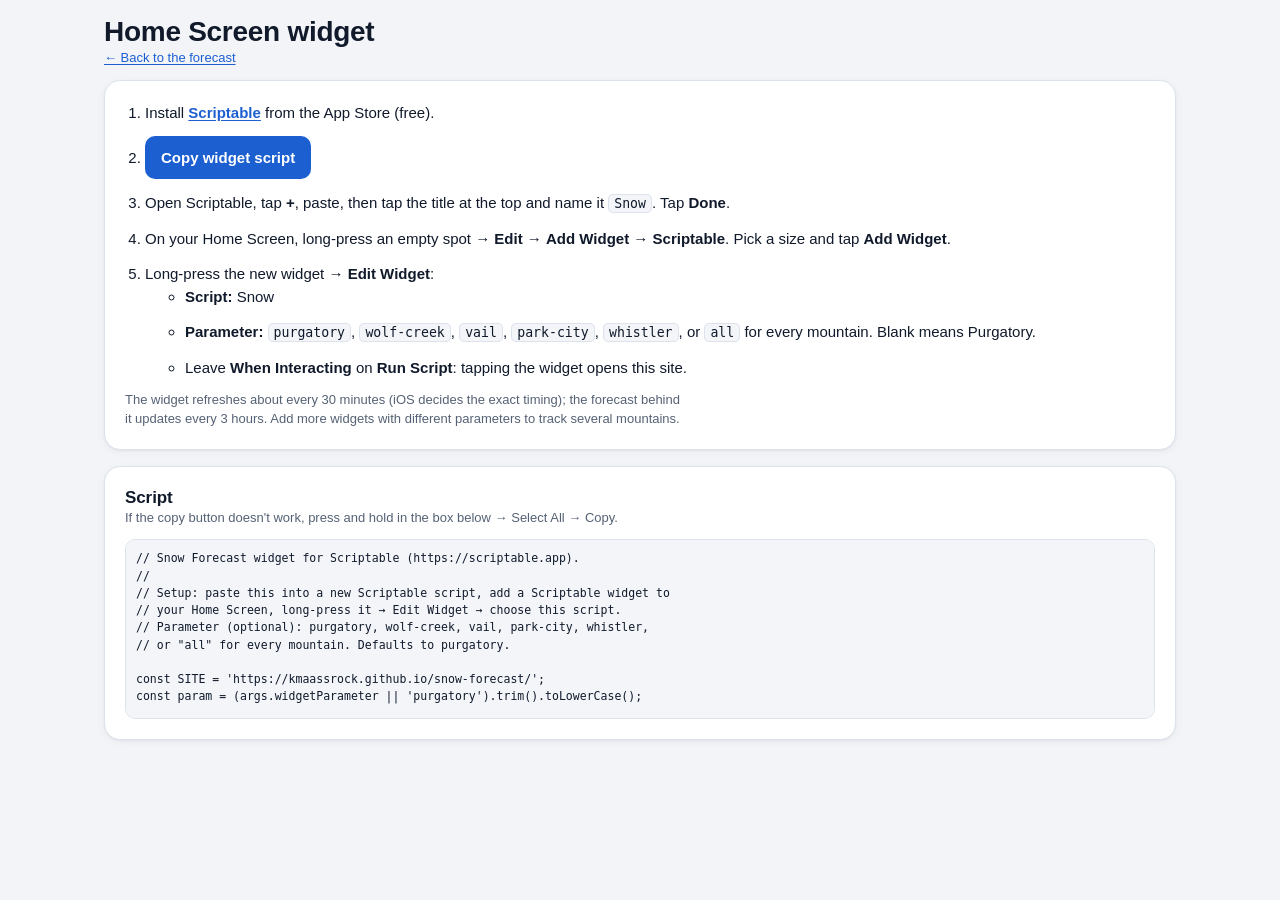
<file: widget.html>
<!doctype html>
<html lang="en">
<head>
  <meta charset="utf-8">
  <meta name="viewport" content="width=device-width, initial-scale=1, viewport-fit=cover">
  <title>Snow Widget Setup</title>
  <meta name="theme-color" content="#0e1726">
  <link rel="icon" href="icons/icon.svg" type="image/svg+xml">
  <link rel="apple-touch-icon" href="icons/apple-touch-icon.png">
  <link rel="stylesheet" href="styles.css?v=__V__">
  <style>
    .steps { padding-left: 20px; margin: 0; }
    .steps li { margin-bottom: 12px; }
    .copy { background: var(--accent); color: #fff; border: 0; border-radius: 10px; padding: 10px 16px; font: inherit; font-weight: 600; cursor: pointer; }
    code { background: var(--panel-2); border: 1px solid var(--line); border-radius: 5px; padding: 1px 5px; font-size: 0.88em; }
    pre { background: var(--panel-2); border: 1px solid var(--line); border-radius: 10px; padding: 10px; max-height: 180px; overflow: auto; font-size: 0.72rem; white-space: pre-wrap; }
    #copied { color: var(--good); margin-left: 10px; font-size: 0.9rem; }
  </style>
</head>
<body>
  <header class="top">
    <div class="title-row">
      <div>
        <h1>Home Screen widget</h1>
        <p class="sub"><a href="./">← Back to the forecast</a></p>
      </div>
    </div>
  </header>
  <main>
    <section class="card">
      <ol class="steps">
        <li>Install <a href="https://apps.apple.com/app/scriptable/id1405459188" target="_blank" rel="noopener"><b>Scriptable</b></a> from the App Store (free).</li>
        <li><button class="copy" id="copy">Copy widget script</button><span id="copied"></span></li>
        <li>Open Scriptable, tap <b>+</b>, paste, then tap the title at the top and name it <code>Snow</code>. Tap <b>Done</b>.</li>
        <li>On your Home Screen, long-press an empty spot → <b>Edit</b> → <b>Add Widget</b> → <b>Scriptable</b>. Pick a size and tap <b>Add Widget</b>.</li>
        <li>Long-press the new widget → <b>Edit Widget</b>:
          <ul>
            <li><b>Script:</b> Snow</li>
            <li><b>Parameter:</b> <code>purgatory</code>, <code>wolf-creek</code>, <code>vail</code>, <code>park-city</code>, <code>whistler</code>, or <code>all</code> for every mountain. Blank means Purgatory.</li>
            <li>Leave <b>When Interacting</b> on <b>Run Script</b>: tapping the widget opens this site.</li>
          </ul>
        </li>
      </ol>
      <p class="hint">The widget refreshes about every 30 minutes (iOS decides the exact timing); the forecast behind it updates every 3 hours. Add more widgets with different parameters to track several mountains.</p>
    </section>
    <section class="card">
      <h2>Script</h2>
      <p class="hint">If the copy button doesn't work, press and hold in the box below → Select All → Copy.</p>
      <pre id="code">Loading…</pre>
    </section>
  </main>
  <script>
    // Fetch up front: Safari only allows clipboard writes directly inside the tap.
    let code = '';
    fetch('widget/snow-widget.js').then((r) => r.text()).then((t) => { code = t; document.getElementById('code').textContent = t; });
    document.getElementById('copy').addEventListener('click', () => {
      const msg = document.getElementById('copied');
      navigator.clipboard.writeText(code).then(() => { msg.textContent = 'Copied ✓'; }, () => { msg.textContent = 'Copy failed: use the box below'; });
    });
  </script>
</body>
</html>
</file>
<file: styles.css>
/* Snow Forecast styles.
   Order: 1 tokens · 2 base · 3 components (reused everywhere) · 4 header, nav, tabs ·
   5 views (summary, daily, hourly, models, history, mountain, favorites, upcoming,
   compare, alerts) · 6 charts · 7 small screens.
   New features: reuse the components in section 3 before adding new ones. */

/* ============================================================
   1. TOKENS
   Light is the default; dark follows the phone's setting unless the viewer
   picks one with the theme button (html[data-theme]). Every color is a variable
   here and is redefined in both dark blocks below.

   Color meanings (each color has one meaning only):
     --big / --big-text  a 6"+ powder day (bar tops, that day's total, powder alert)
     --q-wet/med/light/dry  snow type: slate heavy/wet, blue medium, sky light, purple dry powder
     --good              good / best day, a change for the better
     --warm              warmer, less snow than before, warnings and errors
     --cold              freezing line
     --measured          snow that was measured (past days), drawn hatched
     --accent            controls and links only
   Powder quality is 1–3 snowflakes in the text color, never a color.
   ============================================================ */
:root {
  color-scheme: light;
  /* surfaces and text */
  --bg: #f2f4f7;
  --panel: #ffffff;
  --panel-2: #f3f5f9;
  --line: #dde3eb;
  --text: #101a2b;
  --muted: #556275;
  --accent: #1c5fd1;
  --on-accent: #ffffff;
  --focus: #1c5fd1;
  --shadow: 0 1px 2px rgba(16, 24, 40, 0.05), 0 2px 10px rgba(16, 24, 40, 0.04);
  --shadow-pop: 0 6px 20px rgba(16, 24, 40, 0.16);
  /* meanings */
  --big: #dd7700;
  --big-text: #b35600;
  --warm: #b03224;
  --cold: #0b74b0;
  --good: #13733f;
  --measured: #556275;
  --star: #f5b800;
  /* snow type, wettest to driest (also stepped in lightness for color blindness) */
  --q-wet: #8592a8;
  --q-med: #1f55c9;
  --q-light: #1099d6;
  --q-dry: #a352f2;
  --bar: var(--q-med);
  /* charts: before lifts open / while open */
  --night: #1f5fb8;
  --day: #7cb9f2;
  /* precipitation-by-model cells */
  --p-rain: rgba(214, 51, 108, 0.22);
  --p-snow: rgba(47, 111, 224, 0.26);
  --p-heavy: rgba(221, 119, 0, 0.42);
  --heat: 95, 179, 255;
  /* pass badges */
  --pass-epic: #1f3b73;
  --pass-ikon: #111827;
  --pass-ikon-text: #ffffff;
  --pass-indy: #0f766e;
  /* hero header */
  --hero-1: #122c68;
  --hero-2: #1d57cc;
  --hero-3: #3577d2;
  --hero-text: #ffffff;
  --hero-soft: rgba(255, 255, 255, 0.86);
  --hero-glass: rgba(255, 255, 255, 0.14);
  --hero-glass-line: rgba(255, 255, 255, 0.28);
  --hero-shade: rgba(8, 22, 58, 0.3);
  --hero-glass-2: rgba(255, 255, 255, 0.24);
  --hero-text-shadow: rgba(0, 0, 0, 0.25);
  --white: #ffffff;
  --ridge-far: rgba(255, 255, 255, 0.16);
  --ridge-mid: rgba(255, 255, 255, 0.28);
  --ridge-cap: rgba(255, 255, 255, 0.55);
  --ridge-near: var(--bg);
  --scrim: rgba(0, 0, 0, 0.6);

  /* spacing scale */
  --s1: 4px; --s2: 8px; --s3: 12px; --s4: 16px; --s5: 24px; --s6: 32px;
  /* radii: pills for controls, --r-md for tiles and notices, --r-lg for cards */
  --r-sm: 6px; --r-md: 12px; --r-lg: 16px; --r-pill: 999px;
  /* type scale */
  --fs-xs: 0.75rem;   /* 12px: captions, axis-like labels */
  --fs-sm: 0.8125rem; /* 13px: hints, secondary */
  --fs-md: 0.9375rem; /* 15px: body */
  --fs-lg: 1.0625rem; /* 17px: card titles */
  --fs-xl: 1.375rem;  /* 22px: key numbers */
  --fs-2xl: 1.75rem;  /* 28px: hero numbers */
  --font: -apple-system, BlinkMacSystemFont, "Segoe UI", Roboto, "Helvetica Neue", Arial, sans-serif;
  /* control height: 40px tap targets on phones, a little tighter with a mouse */
  --ctl: 40px;
  --page: 1120px;
  --gutter: 24px;
  --card-pad: 20px;
}

:root[data-theme="dark"] {
  color-scheme: dark;
  --bg: #0e0e10;
  --panel: #1a1b1f;
  --panel-2: #23252a;
  --line: #33363d;
  --text: #f1f2f4;
  --muted: #a0a6b1;
  --accent: #6ea8ff;
  --on-accent: #06142e;
  --focus: #8dbbff;
  --shadow: none;
  --shadow-pop: 0 6px 24px rgba(0, 0, 0, 0.5);
  --big: #f59331;
  --big-text: #ffa64d;
  --warm: #ff8f80;
  --cold: #7fd0ff;
  --good: #6fdc9f;
  --measured: #a0a6b1;
  --star: #ffd54a;
  --q-wet: #909bb0;
  --q-med: #3d7df5;
  --q-light: #56ccf7;
  --q-dry: #b98cfb;
  --night: #3d7fd6;
  --day: #9fd2ff;
  --p-rain: rgba(255, 110, 160, 0.3);
  --p-snow: rgba(61, 125, 245, 0.38);
  --p-heavy: rgba(245, 147, 49, 0.5);
  --heat: 95, 179, 255;
  --pass-epic: #2c4f96;
  --pass-ikon: #e5e7eb;
  --pass-ikon-text: #111827;
  --pass-indy: #12877d;
  --hero-1: #050b18;
  --hero-2: #12244a;
  --hero-3: #2b4a7a;
  --ridge-far: rgba(148, 163, 184, 0.14);
  --ridge-mid: rgba(148, 163, 184, 0.22);
  --ridge-cap: rgba(226, 232, 240, 0.5);
}

@media (prefers-color-scheme: dark) {
  :root:not([data-theme="light"]) {
    color-scheme: dark;
    --bg: #0e0e10;
    --panel: #1a1b1f;
    --panel-2: #23252a;
    --line: #33363d;
    --text: #f1f2f4;
    --muted: #a0a6b1;
    --accent: #6ea8ff;
    --on-accent: #06142e;
    --focus: #8dbbff;
    --shadow: none;
    --shadow-pop: 0 6px 24px rgba(0, 0, 0, 0.5);
    --big: #f59331;
    --big-text: #ffa64d;
    --warm: #ff8f80;
    --cold: #7fd0ff;
    --good: #6fdc9f;
    --measured: #a0a6b1;
    --star: #ffd54a;
    --q-wet: #909bb0;
    --q-med: #3d7df5;
    --q-light: #56ccf7;
    --q-dry: #b98cfb;
    --night: #3d7fd6;
    --day: #9fd2ff;
    --p-rain: rgba(255, 110, 160, 0.3);
    --p-snow: rgba(61, 125, 245, 0.38);
    --p-heavy: rgba(245, 147, 49, 0.5);
    --heat: 95, 179, 255;
    --pass-epic: #2c4f96;
    --pass-ikon: #e5e7eb;
    --pass-ikon-text: #111827;
    --pass-indy: #12877d;
    --hero-1: #050b18;
    --hero-2: #12244a;
    --hero-3: #2b4a7a;
    --ridge-far: rgba(148, 163, 184, 0.14);
    --ridge-mid: rgba(148, 163, 184, 0.22);
    --ridge-cap: rgba(226, 232, 240, 0.5);
  }
}

/* A mouse can hit smaller controls; touch screens keep 40px. */
@media (hover: hover) and (pointer: fine) and (min-width: 621px) {
  :root { --ctl: 36px; }
}

/* ============================================================
   2. BASE
   ============================================================ */
* { box-sizing: border-box; }
[hidden] { display: none !important; }
html { -webkit-text-size-adjust: 100%; }
body {
  margin: 0;
  background: var(--bg);
  color: var(--text);
  font: var(--fs-md)/1.5 var(--font);
  -webkit-tap-highlight-color: transparent;
  -webkit-font-smoothing: antialiased;
}
a { color: var(--accent); text-underline-offset: 2px; }
h1 { margin: 0; font-size: var(--fs-2xl); line-height: 1.15; letter-spacing: -0.01em; }
h2 { margin: 0; font-size: var(--fs-lg); line-height: 1.3; font-weight: 700; letter-spacing: -0.005em; }
h3 { line-height: 1.3; }
p { margin: 0 0 var(--s3); }
small { font-size: var(--fs-xs); }
button, input, select { font: inherit; color: inherit; }
button { cursor: pointer; }
.sub { margin: 0; color: var(--muted); font-size: var(--fs-sm); }
.sr { position: absolute; width: 1px; height: 1px; overflow: hidden; clip: rect(0 0 0 0); }
.muted { color: var(--muted); }
.phone-only { display: none; }

/* Keyboard focus: one visible ring everywhere. */
:focus-visible { outline: 2px solid var(--focus); outline-offset: 2px; }
:focus:not(:focus-visible) { outline: none; }

/* Numbers that line up use tabular figures. */
table, dl, .periods, .bars, .stat, .rp, .now-box, .up-row, .up-head, .d-snow, .d-temp, .d-wind, .d-day,
.rn-temp, .q-legend, .chip, .hc-tip, .fc-recent, .status, .chart, .hourly-chart { font-variant-numeric: tabular-nums; }

/* ============================================================
   3. COMPONENTS
   ============================================================ */

/* ---- page + card ---- */
main { max-width: var(--page); margin: 0 auto; padding: 0 var(--gutter) 48px; }
.card {
  background: var(--panel); border: 1px solid var(--line); border-radius: var(--r-lg);
  padding: var(--card-pad); margin-bottom: var(--s4); box-shadow: var(--shadow);
}
.card > :last-child { margin-bottom: 0; }
/* Section header: title on the left, a hint or a control on the right. */
.card-head { display: flex; justify-content: space-between; align-items: center; gap: var(--s1) var(--s3); flex-wrap: wrap; margin-bottom: var(--s3); min-height: 28px; }
.sub-head { font-size: var(--fs-md); font-weight: 700; margin: var(--s5) 0 var(--s2); }
.hint, .legend { color: var(--muted); font-size: var(--fs-sm); line-height: 1.45; }
p.hint { max-width: 78ch; margin-bottom: var(--s2); }

/* ---- buttons (one family: pill, 1px border, same states) ---- */
.ghost, .road-btn, .loc-btn, .copy, .chips button {
  display: inline-flex; align-items: center; justify-content: center; gap: var(--s1);
  min-height: var(--ctl); padding: 0 var(--s4); border-radius: var(--r-pill);
  border: 1px solid var(--line); background: var(--panel-2); color: var(--text);
  font-size: var(--fs-sm); font-weight: 600; line-height: 1.2; text-decoration: none; white-space: nowrap;
  transition: background-color 0.12s, border-color 0.12s, color 0.12s;
}
.ghost { background: transparent; }
.ghost.small { min-width: var(--ctl); padding: 0 var(--s2); font-size: var(--fs-lg); font-weight: 400; }
.loc-btn { border-color: color-mix(in srgb, var(--accent) 45%, var(--line)); color: var(--accent); }
.road-btn.primary, .copy { background: var(--accent); border-color: var(--accent); color: var(--on-accent); }
.link-btn { background: none; border: 0; color: var(--accent); font-size: var(--fs-sm); font-weight: 600; min-height: var(--ctl); min-width: var(--ctl); padding: 0 var(--s2); border-radius: var(--r-pill); }
@media (hover: hover) {
  .ghost:hover, .road-btn:hover, .loc-btn:hover, .chips button:hover, .link-btn:hover { border-color: var(--accent); background: color-mix(in srgb, var(--accent) 8%, var(--panel)); }
  .road-btn.primary:hover, .copy:hover, .chips button.on:hover { background: color-mix(in srgb, var(--accent) 88%, var(--text)); }
}
.ghost:active, .road-btn:active, .loc-btn:active, .chips button:active { transform: translateY(1px); }
button:disabled { opacity: 0.6; cursor: default; }

/* ---- chips (filter toggles) ---- */
.chips { display: flex; gap: var(--s2); flex-wrap: wrap; }
.chips button { color: var(--muted); padding: 0 14px; }
.chips button.on { background: var(--accent); border-color: var(--accent); color: var(--on-accent); }

/* ---- segmented control ---- */
.seg { display: inline-flex; background: var(--panel-2); border: 1px solid var(--line); border-radius: var(--r-pill); }
.seg button {
  background: none; color: var(--muted); border: 0; min-height: var(--ctl); padding: 0 14px;
  font-size: var(--fs-sm); font-weight: 600; border-radius: var(--r-pill); white-space: nowrap;
  transition: background-color 0.12s, color 0.12s;
}
.seg button.on { background: var(--accent); color: var(--on-accent); }
@media (hover: hover) { .seg button:not(.on):hover { color: var(--text); background: color-mix(in srgb, var(--text) 7%, transparent); } }

/* ---- form fields ---- */
select, .loc-form input, .alert-search {
  min-height: var(--ctl); background-color: var(--panel-2); color: var(--text); border: 1px solid var(--line);
  border-radius: var(--r-pill); padding: 0 14px; font-size: 16px; /* 16px stops iPhone zooming on focus */
}
select {
  appearance: none; -webkit-appearance: none; padding-right: 34px; font-weight: 500; max-width: 100%; text-overflow: ellipsis;
  background-image: linear-gradient(45deg, transparent 50%, var(--muted) 50%), linear-gradient(135deg, var(--muted) 50%, transparent 50%);
  background-position: calc(100% - 18px) 50%, calc(100% - 13px) 50%; background-size: 5px 5px, 5px 5px; background-repeat: no-repeat;
}
@media (hover: hover) { select:hover, .loc-form input:hover, .alert-search:hover { border-color: var(--accent); } }
.switch { font-size: var(--fs-sm); font-weight: 600; display: inline-flex; align-items: center; gap: var(--s2); min-height: var(--ctl); cursor: pointer; }
.switch input { width: 18px; height: 18px; accent-color: var(--accent); margin: 0; }

/* ---- small inline chips (trend, model agreement, wind holds) ---- */
.chip { display: inline-block; margin: 2px 0 0 6px; padding: 1px 7px; border-radius: var(--r-sm); font-size: var(--fs-xs); font-weight: 700; white-space: nowrap; line-height: 1.4; border: 1px solid transparent; }
.trend-up { background: color-mix(in srgb, var(--good) 15%, transparent); color: var(--good); }
.trend-down { background: color-mix(in srgb, var(--warm) 13%, transparent); color: var(--warm); }
.agree-high { background: var(--panel-2); color: var(--text); border-color: var(--line); }
.agree-mid { background: var(--panel-2); color: var(--muted); border-color: var(--line); }
.agree-low { background: transparent; color: var(--muted); border: 1px dashed var(--muted); }
/* Wind holds: no color meaning, just the icon and text; "likely" gets a solid text-colored outline. */
.wind-hold { background: var(--panel-2); color: var(--text); border-color: var(--line); font-weight: 600; white-space: normal; max-width: 100%; }
.wind-hold.likely { border-color: var(--text); font-weight: 700; }
/* Sky and crowds: no color meaning either. Bluebird and Packed get the solid outline;
   the crowd level also shows as 1–3 people. Quiet is dashed and muted. */
.sky, .crowd { background: var(--panel-2); color: var(--text); border-color: var(--line); font-weight: 600; }
.sky.bluebird, .crowd.lvl-2 { border-color: var(--text); font-weight: 700; }
.crowd.lvl-0 { background: transparent; color: var(--muted); border: 1px dashed var(--line); }
.crowd-ico { height: 0.8em; width: auto; fill: currentColor; margin-right: 4px; vertical-align: -0.05em; }

/* ---- pass badges ---- */
.pass { display: inline-block; font-size: 0.6875rem; font-weight: 700; padding: 0 5px; border-radius: 4px; margin-left: 3px; vertical-align: 1px; color: var(--white); line-height: 1.45; }
.pass-epic { background: var(--pass-epic); }
.pass-ikon { background: var(--pass-ikon); color: var(--pass-ikon-text); }
.pass-indy { background: var(--pass-indy); }

/* ---- notices: one shape, the tint says what kind ---- */
.powder, .storm, .best-day, .drive-from {
  border: 1px solid var(--line); border-radius: var(--r-md); padding: 10px 14px; margin: 0 0 var(--s3);
  font-size: var(--fs-md); line-height: 1.5; background: var(--panel-2);
}
.powder { border-color: color-mix(in srgb, var(--big) 60%, var(--panel)); background: color-mix(in srgb, var(--big) 13%, var(--panel)); margin-bottom: var(--s4); }
.best-day { border-color: color-mix(in srgb, var(--good) 35%, var(--panel)); background: color-mix(in srgb, var(--good) 10%, var(--panel)); }
.storm { background: var(--panel); box-shadow: var(--shadow); margin-bottom: var(--s4); }
.storm a { color: inherit; text-decoration: none; border-bottom: 1px dotted var(--muted); white-space: nowrap; }
.drive-from { font-size: var(--fs-sm); display: flex; flex-wrap: wrap; align-items: center; gap: 0 var(--s1); padding: 4px 14px; min-height: var(--ctl); }
.drive-from.warn { border-color: var(--warm); }

/* ---- status line, loading, empty and error states ---- */
.status { color: var(--muted); font-size: var(--fs-xs); margin: var(--s3) 0 0; }
.status.err, p.status.err {
  color: var(--text); font-size: var(--fs-sm); border: 1px solid color-mix(in srgb, var(--warm) 55%, var(--panel));
  background: color-mix(in srgb, var(--warm) 9%, var(--panel)); border-radius: var(--r-md); padding: 10px 14px;
}
.status.err::before { content: '⚠︎ '; color: var(--warm); font-weight: 700; }
/* A card that only holds a message ("Loading…", "No favorites yet"). */
p.card.hint { text-align: center; padding: var(--s6) var(--s5); max-width: none; font-size: var(--fs-md); }
.up-list > p.hint { text-align: center; padding: var(--s5) 0; max-width: none; }

/* ---- tiles: a number with a label (Last 24 Hours, Snow Report, History stats) ---- */
.now-box, .rp, .stat { background: var(--panel-2); border: 1px solid var(--line); border-radius: var(--r-md); }
.summary { display: grid; grid-template-columns: repeat(auto-fit, minmax(130px, 1fr)); gap: var(--s2); margin-bottom: var(--s4); }
.stat { padding: 10px 14px; }
.stat .k { color: var(--muted); font-size: var(--fs-xs); font-weight: 600; }
.stat .v { font-size: var(--fs-xl); font-weight: 750; line-height: 1.2; margin-top: 2px; }
.stat .r { color: var(--muted); font-size: var(--fs-xs); min-height: 1.5em; }

/* ---- key/value lists ---- */
.rn-list, .detail dl { display: grid; grid-template-columns: auto 1fr; gap: 0; margin: 0; font-size: var(--fs-sm); }
.rn-list dt, .detail dt { color: var(--muted); padding: 6px var(--s3) 6px 0; border-top: 1px solid var(--line); }
.rn-list dd, .detail dd { margin: 0; text-align: right; font-weight: 600; padding: 6px 0; border-top: 1px solid var(--line); }
.rn-list > :nth-child(-n+2), .detail dl > :nth-child(-n+2) { border-top: 0; }

/* ---- tables ---- */
.storm-summary { margin: 0 0 var(--s2); }
.storm-check td small { white-space: nowrap; }
.table-wrap { overflow-x: auto; -webkit-overflow-scrolling: touch; }
table { border-collapse: collapse; width: 100%; font-size: var(--fs-sm); }
th, td { padding: 7px 8px; text-align: center; border-bottom: 1px solid var(--line); white-space: nowrap; }
th { color: var(--muted); font-weight: 600; font-size: var(--fs-xs); background: var(--panel); vertical-align: bottom; }
th small, td small { font-weight: 400; }
td.name, th.name { text-align: left; position: sticky; left: 0; background: var(--panel); z-index: 1; }
tr.blend td { font-weight: 700; }
td.heat { border-radius: 4px; }
tr.sep td { text-align: left; color: var(--muted); font-size: var(--fs-xs); font-weight: 700; padding-top: var(--s3); }
tr.open td:first-child { box-shadow: inset 3px 0 0 var(--day); }
tr:last-child > td, tr:last-child > th { border-bottom: 0; }

/* ---- legends ---- */
.legend { display: flex; flex-wrap: wrap; align-items: center; gap: var(--s1) 14px; margin: var(--s2) 0 0; }
.legend > span { display: inline-flex; align-items: center; gap: 6px; }
.sw { display: inline-block; flex: none; width: 12px; height: 12px; border-radius: 3px; }
.q-legend { display: flex; flex-wrap: wrap; gap: var(--s1) 14px; margin-top: var(--s3); font-size: var(--fs-xs); color: var(--muted); align-items: center; }
.q-legend + .q-legend { margin-top: var(--s1); }
.q-legend span { display: inline-flex; align-items: center; gap: 5px; }
.q { display: inline-block; flex: none; width: 10px; height: 10px; border-radius: 2px; background: var(--q); }
.q.pow { height: 14px; background: linear-gradient(to top, var(--q) 0 50%, var(--big) 100%); }
.mline { display: inline-block; width: 16px; border-top: 2px solid var(--muted); vertical-align: middle; }
.mline.ref { border-top-style: dashed; }
.mline.blend { border-top: 3px solid var(--text); }
.mdot { display: inline-block; width: 8px; height: 8px; border-radius: 50%; margin-right: 6px; vertical-align: 1px; }

/* ---- fold (details/summary card) ---- */
.fold > summary { list-style: none; cursor: pointer; display: flex; justify-content: space-between; align-items: center; min-height: var(--ctl); margin: -8px 0; border-radius: var(--r-sm); }
.fold > summary::-webkit-details-marker { display: none; }
.fold > summary::after { content: '›'; color: var(--muted); font-size: 1.4rem; line-height: 1; transition: transform 0.15s; }
.fold[open] > summary::after { transform: rotate(90deg); }
.fold[open] > summary { margin-bottom: var(--s2); }

/* ---- snow-type colors (bars, legend swatches, type dots) ---- */
.q-wet, .t-wet { --q: var(--q-wet); }
.q-med, .t-med { --q: var(--q-med); }
.q-light, .t-light { --q: var(--q-light); }
.q-dry, .t-dry { --q: var(--q-dry); }

/* ---- powder quality: 1–3 snowflakes in the text color ---- */
.pq { display: inline-flex; justify-content: center; gap: 1px; height: 11px; margin-top: 4px; color: var(--text); opacity: 0.8; font-style: normal; }
.pq svg { width: 11px; height: 11px; flex: none; fill: none; stroke: currentColor; stroke-width: 2; stroke-linecap: round; stroke-linejoin: round; }
.bars .pq { flex-direction: column; height: auto; } /* day columns can be ~18px wide: stack */
.q-legend .pq { margin: 0 2px 0 0; }
.detail .pq { margin: 0; vertical-align: -1px; }

/* ============================================================
   4. HEADER, NAV, TABS
   ============================================================ */

/* Plain page header (widget.html). */
.top { padding: calc(var(--s4) + env(safe-area-inset-top)) var(--gutter) var(--s3); max-width: var(--page); margin: 0 auto; }
.title-row { display: flex; flex-wrap: wrap; gap: var(--s3); justify-content: space-between; align-items: center; }
.steps { margin: 0 0 var(--s3); padding-left: 22px; line-height: 1.55; }
.steps li { margin-bottom: var(--s2); }

/* ---- hero ---- */
.hero {
  position: relative; overflow: hidden; color: var(--hero-text);
  background: linear-gradient(165deg, var(--hero-1) 0%, var(--hero-2) 58%, var(--hero-3) 100%);
  padding: calc(var(--s4) + env(safe-area-inset-top)) 0 68px;
}
.hero-art { position: absolute; left: 0; right: 0; bottom: -1px; width: 100%; height: 120px; pointer-events: none; }
.hero-art .far { fill: var(--ridge-far); }
.hero-art .mid { fill: var(--ridge-mid); }
.hero-art .snowcap { fill: var(--ridge-cap); }
.hero-art .near { fill: var(--ridge-near); }
.hero-inner { position: relative; max-width: var(--page); margin: 0 auto; padding: 0 var(--gutter); }
.hero :focus-visible { outline-color: var(--hero-text); }
.picker-row { display: flex; align-items: center; gap: var(--s1); justify-content: flex-start; min-height: 44px; }
.picker-row h1 { font-size: 2.25rem; font-weight: 800; text-shadow: 0 1px 12px var(--hero-text-shadow); white-space: nowrap; overflow: hidden; text-overflow: ellipsis; }
.fav { flex: none; background: none; border: 0; font-size: 1.6rem; line-height: 1; color: var(--hero-soft); width: 44px; height: 44px; border-radius: var(--r-pill); }
.fav.on { color: var(--star); }
@media (hover: hover) { .fav:hover { background: var(--hero-glass); } }
.share svg { width: 22px; height: 22px; fill: none; stroke: currentColor; stroke-width: 2; stroke-linecap: round; stroke-linejoin: round; vertical-align: middle; }
.share[hidden] + .share-msg { display: none; }
.share-msg { flex: none; color: var(--hero-text); font-size: var(--fs-sm); font-weight: 600; white-space: nowrap; }
.share-msg:empty { display: none; }
.meta-row { display: flex; flex-wrap: wrap; gap: var(--s2) var(--s3); justify-content: space-between; align-items: center; margin-top: var(--s1); }
.hero .sub { color: var(--hero-soft); font-size: var(--fs-md); }
.hero .season-line { margin-top: var(--s1); color: var(--hero-text); font-weight: 600; }
.hero-seg { background: var(--hero-shade); border-color: var(--hero-glass-line); backdrop-filter: blur(6px); -webkit-backdrop-filter: blur(6px); }
.hero-seg button { color: var(--hero-soft); }
.hero-seg button.on { background: var(--white); color: var(--hero-1); }
@media (hover: hover) { .hero-seg button:not(.on):hover { color: var(--white); background: var(--hero-glass); } }

/* ---- top nav: pills on wide screens, an icon tab bar on phones (section 7) ---- */
.topnav { display: flex; align-items: center; gap: var(--s2); margin-bottom: var(--s4); flex-wrap: wrap; }
.topnav > button, .nav-pick {
  position: relative; display: inline-flex; align-items: center; justify-content: center; gap: 6px;
  min-height: var(--ctl); padding: 0 14px; border-radius: var(--r-pill);
  background: var(--hero-glass); border: 1px solid var(--hero-glass-line); color: var(--hero-text);
  font-size: var(--fs-sm); font-weight: 600; white-space: nowrap; cursor: pointer;
  backdrop-filter: blur(6px); -webkit-backdrop-filter: blur(6px);
  transition: background-color 0.12s, color 0.12s;
}
.topnav .on { background: var(--white); color: var(--hero-1); border-color: var(--white); }
@media (hover: hover) { .topnav > button:not(.on):hover, .nav-pick:not(.on):hover { background: var(--hero-glass-2); } }
.nav-ico { display: inline-flex; flex: none; font-size: 1rem; line-height: 1; }
.nav-ico svg { width: 16px; height: 16px; fill: none; stroke: currentColor; stroke-width: 2; stroke-linecap: round; stroke-linejoin: round; }
.nav-ico svg .fill { fill: currentColor; stroke: none; }
.nav-pick select { position: absolute; inset: 0; width: 100%; height: 100%; opacity: 0; cursor: pointer; font-size: 16px; min-height: 0; }
.nav-pick:focus-within { outline: 2px solid var(--hero-text); outline-offset: 2px; }
.theme-btn { margin-left: auto; }

/* ---- section tabs: one wide segmented control that sticks to the top ---- */
.tabs {
  position: sticky; top: 0; z-index: 20; margin: -46px 0 var(--s4); padding-top: env(safe-area-inset-top);
}
.tabs-inner { max-width: var(--page); margin: 0 auto; padding: 6px var(--gutter); }
.tabs-inner::before { /* soft backing so cards scrolling underneath don't show through */
  content: ''; position: absolute; inset: 0; z-index: -1; pointer-events: none;
  background: linear-gradient(to bottom, color-mix(in srgb, var(--bg) 88%, transparent) 70%, transparent);
}
.tabs-bar {
  display: flex; gap: 2px; padding: 3px; max-width: 640px; overflow-x: auto; scrollbar-width: none;
  background: var(--panel); border: 1px solid var(--line); border-radius: var(--r-pill); box-shadow: var(--shadow-pop);
}
.tabs-bar::-webkit-scrollbar { display: none; }
.tabs button {
  flex: 1 0 auto; background: none; border: 0; color: var(--muted); border-radius: var(--r-pill);
  min-height: var(--ctl); padding: 0 var(--s3); font-size: var(--fs-sm); font-weight: 650;
  transition: background-color 0.12s, color 0.12s;
}
.tabs button.on { background: var(--accent); color: var(--on-accent); }
@media (hover: hover) { .tabs button:not(.on):hover { color: var(--text); background: color-mix(in srgb, var(--text) 7%, transparent); } }
.tab-off { display: none !important; }
.list-mode .resort-only { display: none !important; }
.list-mode #camsCard { display: none; }
.list-mode .hero { padding-bottom: 56px; }
.list-mode main { padding-top: var(--s1); }
.footer-link { text-align: center; font-size: var(--fs-sm); color: var(--muted); margin-top: var(--s5); }
.footer-link a { display: inline-flex; align-items: center; min-height: var(--ctl); }

/* ============================================================
   5. VIEWS
   ============================================================ */

/* ---------- Summary: snow totals + 15-day bars are the hero ---------- */
.summary-card .card-head { margin-bottom: var(--s2); }
.strip-wrap { position: relative; overflow-x: auto; scrollbar-width: thin; padding-bottom: var(--s1); -webkit-overflow-scrolling: touch; }
.strip { display: flex; gap: var(--s4); align-items: stretch; min-width: 100%; width: max-content; }
.strip-part { flex: 1 1 0; min-width: 270px; }
.periods { display: flex; gap: 6px; text-align: center; }
.period { min-width: 0; display: flex; flex-direction: column; }
/* Labels wrap rather than cut off when columns are narrow ("Next 11–15 Days"); the label
   grows to the row's tallest so the totals under it stay lined up. */
.p-label { color: var(--muted); font-size: var(--fs-xs); font-weight: 600; line-height: 1.25; text-wrap: balance;
  flex: 1 0 auto; display: flex; align-items: flex-end; justify-content: center; }
.p-total { display: flex; align-items: center; gap: var(--s2); font-weight: 800; font-size: var(--fs-2xl); line-height: 1.2; letter-spacing: -0.02em; color: var(--text); }
.p-total::before, .p-total::after { content: ''; flex: 1; height: 2px; background: var(--line); border-radius: 1px; }
.p-range { color: var(--muted); font-size: var(--fs-xs); }
.bars { display: flex; gap: 4px; margin-top: var(--s2); }
.col {
  flex: 1; min-width: 0; display: flex; flex-direction: column; align-items: center;
  background: none; border: 0; padding: 0 0 4px; border-radius: var(--r-sm); color: inherit;
}
button.col { cursor: pointer; }
@media (hover: hover) { button.col:hover { background: var(--panel-2); } }
.col.sel { background: var(--panel-2); box-shadow: inset 0 0 0 1px var(--line); }
.b-track { height: 136px; width: 100%; display: flex; flex-direction: column; align-items: center; justify-content: flex-end; border-bottom: 1px solid var(--line); }
.b-val { font-size: 0.75rem; font-weight: 700; line-height: 1; margin-bottom: 3px; white-space: nowrap; letter-spacing: -0.02em; }
.b-val.pow { color: var(--big-text); }
.b { width: 78%; max-width: 30px; background: var(--q, var(--q-med)); border-radius: 4px 4px 0 0; }
/* Powder days keep their snow-type color and blend into orange at the top. */
.b.pow { background: linear-gradient(to top, var(--q, var(--q-med)) 0 50%, var(--big) 100%); }
.b.none { height: 0 !important; background: none; }
.b-wk, .b-dt { font-size: var(--fs-xs); color: var(--muted); line-height: 1.3; }
.b-wk { margin-top: 5px; }
.wknd { color: var(--text); font-weight: 700; }
.b-dt.today { color: var(--on-accent); background: var(--accent); font-weight: 700; border-radius: var(--r-pill); min-width: 20px; text-align: center; }
/* Measured (past) snow: hatched, in a neutral, so it can't be read as a snow type. */
.b.b-measured {
  background: repeating-linear-gradient(135deg, var(--measured) 0 2px, transparent 2px 5px);
  box-shadow: inset 0 0 0 1px var(--measured);
}
.strip-part.past .b-val { color: var(--muted); font-weight: 600; }
.measured-total { color: var(--muted); }
.measured { margin: 0 0 var(--s3); font-size: var(--fs-sm); color: var(--muted); }
.measured b { color: var(--text); }
/* Last 24 Hours: a tile between past and forecast on wide screens, a row above on phones. */
.now-box { text-align: center; display: flex; flex-direction: column; justify-content: center; padding: var(--s3) var(--s2); }
.now-box.inline { flex: 0 0 116px; }
.now-box.banner { display: none; }
.nb-label { font-size: var(--fs-xs); font-weight: 700; color: var(--muted); }
.nb-val { font-size: 2.25rem; font-weight: 800; color: var(--text); line-height: 1.15; margin: 4px 0; letter-spacing: -0.02em; }
.nb-src { font-size: var(--fs-xs); color: var(--muted); }
.nb-sep { display: none; }
.outlook { margin: var(--s4) 0 var(--s3); font-size: var(--fs-md); line-height: 1.55; max-width: 78ch; }
.summary-card .q-legend:last-of-type { margin-bottom: var(--s4); }
.summary-card .best-day { margin-bottom: 0; }
.summary-card p.hint { margin: 0; }

/* Right Now + Snow Report side by side */
.duo { display: grid; grid-template-columns: 1fr; gap: 0 var(--s4); }
@media (min-width: 760px) { .duo { grid-template-columns: 1fr 1.4fr; } }
.duo > .card { display: flex; flex-direction: column; }
.rn-main { display: flex; align-items: center; gap: var(--s3); margin-bottom: var(--s3); }
.rn-icon { font-size: 2.2rem; line-height: 1; }
.rn-temp { font-size: 2.75rem; font-weight: 800; line-height: 1; letter-spacing: -0.03em; }
.rn-desc { font-size: var(--fs-md); line-height: 1.35; }
#rightNow .hint, #snowReport .hint { margin-top: var(--s3); }
.report-grid { display: grid; grid-template-columns: repeat(auto-fit, minmax(110px, 1fr)); gap: var(--s2); text-align: center; }
.rp { padding: var(--s3) 6px; }
.rp-v { font-size: var(--fs-2xl); font-weight: 800; line-height: 1.15; letter-spacing: -0.02em; }
.rp-k { font-size: var(--fs-sm); font-weight: 600; margin-top: 2px; }
.rp-s { font-size: var(--fs-xs); color: var(--muted); }

/* Cams */
.cams { display: grid; grid-template-columns: repeat(auto-fill, minmax(180px, 1fr)); gap: var(--s2); }
.cam { position: relative; display: block; border-radius: var(--r-md); overflow: hidden; background: var(--panel-2); aspect-ratio: 16 / 9; }
.cam img { width: 100%; height: 100%; object-fit: cover; display: block; }
.cams-link { margin: var(--s2) 0 0; font-size: var(--fs-sm); overflow-wrap: anywhere; }
.cams-link a { color: var(--accent); font-weight: 600; text-decoration: none; }
.cam span { position: absolute; left: 8px; bottom: 8px; background: var(--scrim); color: var(--white); font-size: var(--fs-xs); font-weight: 600; padding: 2px 8px; border-radius: var(--r-sm); }

/* ---------- Daily ---------- */
.day-list { display: flex; flex-direction: column; margin: 0 -8px; }
.drow { border-top: 1px solid var(--line); }
.drow:first-child { border-top: 0; }
.dmain {
  width: 100%; min-height: 60px; display: grid; grid-template-columns: 62px 32px 60px 1fr 76px 78px 16px; align-items: center; gap: var(--s2);
  background: none; border: 0; padding: var(--s2); text-align: left; border-radius: var(--r-md);
}
@media (hover: hover) { .dmain:hover { background: var(--panel-2); } }
.drow.open > .dmain { background: var(--panel-2); }
.dmain > * { min-width: 0; }
.d-day b { display: block; font-size: var(--fs-md); line-height: 1.25; }
.d-day small, .d-temp small, .d-wind small { color: var(--muted); font-size: var(--fs-xs); }
.d-icon { font-size: 1.35rem; text-align: center; line-height: 1; }
.d-snow { font-weight: 800; font-size: var(--fs-xl); letter-spacing: -0.02em; }
.d-snow.big { color: var(--big-text); }
.d-type { font-size: var(--fs-sm); line-height: 1.35; }
/* Snow type: text in the normal color with a dot in that type's bar color. */
.d-type > [class^="t-"]::before { content: ''; display: inline-block; width: 8px; height: 8px; border-radius: 2px; background: var(--q); margin-right: 6px; vertical-align: 1px; }
.d-type > .t-rain { color: var(--muted); }
.d-type > .t-rain::before { display: none; }
.d-type .chip:first-child { margin-left: 0; }
.d-temp, .d-wind { text-align: right; font-size: var(--fs-md); font-weight: 600; white-space: nowrap; }
.d-temp small, .d-wind small { font-weight: 400; }
.d-chev { color: var(--muted); transition: transform 0.15s; text-align: center; font-size: 1.2rem; line-height: 1; }
.drow.open .d-chev { transform: rotate(90deg); }
.detail { padding: var(--s3) var(--s2) var(--s4); }
.detail dl { max-width: 460px; margin-bottom: var(--s3); }
.hour-table { margin-top: var(--s2); font-size: var(--fs-sm); }
.hour-table summary { cursor: pointer; color: var(--accent); font-weight: 600; min-height: var(--ctl); display: flex; align-items: center; gap: 6px; border-radius: var(--r-sm); }

/* ---------- Models ---------- */
.ptools { display: flex; justify-content: space-between; align-items: center; gap: var(--s3); flex-wrap: wrap; margin-bottom: var(--s2); }
.ptable td.pcell { font-size: var(--fs-xs); min-width: 32px; border-radius: 0; }
.ptable tr.ref td { opacity: 0.65; }
.ptable .up { color: var(--good); font-weight: 700; }
.ptable .down { color: var(--warm); font-weight: 700; }
.p-rain { background: var(--p-rain); }
.p-snow { background: var(--p-snow); }
.p-heavy { background: var(--p-heavy); }
/* Mix is literally the rain and snow tints striped together. */
.p-mix { background: repeating-linear-gradient(135deg, var(--p-rain) 0 4px, var(--p-snow) 4px 8px); }
.q.p-rain, .q.p-mix, .q.p-snow, .q.p-heavy { --q: transparent; width: 14px; height: 12px; }
.method ul { margin: 0 0 var(--s3); padding-left: 20px; color: var(--muted); font-size: var(--fs-sm); line-height: 1.55; max-width: 86ch; }
.method li { margin-bottom: var(--s2); }
.method b { color: var(--text); }
#calib { margin-bottom: var(--s3); }

/* ---------- Mountain ---------- */
.drive-line { margin: 0 0 var(--s3); }
.road-links { display: flex; flex-wrap: wrap; gap: var(--s2); margin-bottom: var(--s2); }
.avy { display: flex; align-items: center; gap: var(--s3); line-height: 1.35; }
.avy-level { padding: 8px 14px; border-radius: var(--r-md); font-weight: 700; white-space: nowrap; }
.avy-advice { font-size: var(--fs-md); margin: var(--s3) 0; max-width: 78ch; }
#mapCard .card-head { flex-wrap: wrap; gap: var(--s2); }
.trail-map { height: 380px; border-radius: var(--r-md); overflow: hidden; background: var(--panel-2); margin-bottom: var(--s3); }
@media (min-width: 900px) { .trail-map { height: 560px; } }
.trail-map iframe { width: 100%; height: 100%; border: 0; display: block; }
.trail-map.resort-map { height: auto; background: none; overflow: visible; }
.trail-map.resort-map .map-main { width: 100%; height: auto; display: block; border-radius: var(--r-md); }
.map-thumbs { display: flex; gap: var(--s2); margin-bottom: var(--s3); padding: 2px; overflow-x: auto; scrollbar-width: none; }
.map-thumbs::-webkit-scrollbar { display: none; }
.map-thumbs button { flex: none; padding: 0; border: 2px solid var(--line); border-radius: var(--r-sm); background: var(--panel-2); overflow: hidden; opacity: 0.75; }
.map-thumbs button.on { border-color: var(--accent); opacity: 1; }
.map-thumbs img { display: block; height: 56px; width: auto; max-width: none; }

/* ---------- Favorites ---------- */
.fav-view { display: grid; grid-template-columns: repeat(auto-fill, minmax(min(100%, 460px), 1fr)); gap: 0 var(--s4); }
.fav-view > p.card, .fav-view > .card:last-child { grid-column: 1 / -1; }
.fav-storms { grid-column: 1 / -1; }
.fav-card { cursor: pointer; transition: border-color 0.12s; }
.fav-card:hover { border-color: var(--accent); }
.fc-head { display: flex; justify-content: space-between; align-items: baseline; gap: var(--s2); margin-bottom: var(--s3); }
.fc-name { font-size: var(--fs-lg); }
.fc-when { font-size: var(--fs-xs); white-space: nowrap; }
.fc-recent { margin-left: var(--s3); font-size: var(--fs-sm); font-weight: 600; color: var(--muted); white-space: nowrap; }
.fc-recent.has { color: var(--text); }
.fav-card .b-track { height: 84px; }
.fav-card .p-total { font-size: var(--fs-xl); }
.fav-view .q-legend:first-child { margin-top: 0; }

/* ---------- Upcoming ---------- */
.up-tools { display: flex; justify-content: space-between; align-items: center; gap: var(--s2) var(--s3); flex-wrap: wrap; margin-bottom: var(--s3); }
.up-tools-right { display: flex; gap: var(--s2) var(--s3); align-items: center; flex-wrap: wrap; }
.up-sort { font-size: var(--fs-sm); color: var(--muted); display: inline-flex; gap: var(--s2); align-items: center; }
.loc-form { display: flex; flex-wrap: wrap; align-items: center; gap: var(--s2); margin-bottom: var(--s4); }
.loc-form input { width: 170px; }
.loc-form .chips { width: 100%; }
.loc-form .chips:empty { display: none; }
.up-head, .up-row { display: grid; grid-template-columns: 30px minmax(150px, 1.3fr) minmax(140px, 1.5fr) 70px 92px 76px 108px 0; gap: var(--s3); align-items: center; }
.up-row > *, .up-head > * { min-width: 0; }
.up-head { font-size: var(--fs-xs); font-weight: 600; color: var(--muted); padding: 0 var(--s2) 6px; border-bottom: 1px solid var(--line); text-align: right; }
.up-head > :nth-child(2) { text-align: left; }
.up-head .up-bars { display: flex; justify-content: space-between; height: auto; }
.up-head .up-bars span { flex: 1; text-align: center; }
.up-row { width: 100%; min-height: 56px; background: none; border: 0; border-bottom: 1px solid var(--line); padding: var(--s2); text-align: left; }
.up-list > .up-row:last-child { border-bottom: 0; }
@media (hover: hover) { .up-row:hover { background: var(--panel-2); } }
.up-rank { color: var(--muted); font-weight: 700; font-size: var(--fs-sm); text-align: center; }
.up-name b { display: block; font-size: var(--fs-md); white-space: nowrap; overflow: hidden; text-overflow: ellipsis; }
.up-name small, .up-num small { color: var(--muted); font-size: var(--fs-xs); display: block; }
.up-name .up-season { white-space: nowrap; overflow: hidden; text-overflow: ellipsis; }
.up-bars { display: flex; align-items: flex-end; gap: 3px; height: 36px; }
.ub { flex: 1; background: var(--q, var(--q-med)); border-radius: 3px 3px 0 0; }
.ub.none { background: var(--line); }
.ub.pow { background: linear-gradient(to top, var(--q, var(--q-med)) 0 50%, var(--big) 100%); }
.up-num { text-align: right; }
.up-num b { font-size: var(--fs-md); font-weight: 600; }
.up-num.sorted b { font-size: var(--fs-lg); font-weight: 800; }
.up-num.narrow, .up-head .narrow { display: none; }
.mode-seg { background: var(--panel-2); }
.snow-map { height: 560px; border-radius: var(--r-md); overflow: hidden; background: var(--panel-2); margin-bottom: var(--s2); z-index: 0; }
.map-label { font-size: 11px; font-weight: 700; padding: 1px 5px; }
.leaflet-popup-content a { font-weight: 600; }
.leaflet-container { font-family: var(--font); }
/* Radar row sits above the map so it never covers the zoom buttons, attribution or legend. */
.radar-bar { display: flex; align-items: center; gap: var(--s2); flex-wrap: wrap; margin-bottom: var(--s2); min-width: 0; }
.radar-label { font-size: var(--fs-sm); color: var(--muted); font-variant-numeric: tabular-nums; min-width: 0; }
.radar-label b { color: var(--text); }
.radar-bar .ghost.small { font-size: var(--fs-md); }
.radar-link { margin-left: auto; }
.dark-tiles .base-tiles .leaflet-tile { filter: invert(1) hue-rotate(180deg) brightness(0.85) contrast(0.9); }

/* ---------- Compare ---------- */
.cmp-picks { display: flex; flex-wrap: wrap; gap: var(--s2); align-items: center; margin-bottom: var(--s3); }
.cmp-pick { display: inline-flex; align-items: center; gap: 2px; min-width: 0; max-width: 100%; }
.cmp-table th, .cmp-table td { text-align: center; white-space: normal; padding: 9px 8px; }
.cmp-table td { min-width: 110px; }
.cmp-table th.name { text-align: left; color: var(--muted); font-weight: 600; }
.cmp-table tr:first-child th { font-size: var(--fs-md); font-weight: 700; color: var(--text); }
.cmp-table tr:first-child th a { color: var(--text); text-decoration: none; }
@media (hover: hover) { .cmp-table tr:first-child th a:hover { color: var(--accent); } }
.cmp-win { background: color-mix(in srgb, var(--good) 13%, transparent); font-weight: 700; }

/* ---------- Alerts ---------- */
.alert-search { width: min(100%, 320px); }
.alert-row { display: flex; justify-content: space-between; align-items: center; gap: var(--s2) var(--s3); flex-wrap: wrap; padding: var(--s2) 0; border-top: 1px solid var(--line); }
.alert-row .up-name { display: flex; flex-direction: column; line-height: 1.3; }
.alert-row .up-name a { color: var(--text); font-weight: 600; text-decoration: none; }
.alert-row .up-name small { color: var(--muted); }
/* Each size is a joined pair: open the channel | copy its name. */
.alert-btns { display: flex; gap: var(--s2); align-items: center; flex-wrap: wrap; }
.alert-btns .road-btn { padding: 0 10px 0 14px; border-radius: var(--r-pill) 0 0 var(--r-pill); margin-right: calc(-1 * var(--s2) - 1px); position: relative; }
.alert-btns .copy { background: var(--panel-2); border-color: var(--line); color: var(--muted); border-radius: 0 var(--r-pill) var(--r-pill) 0; padding: 0 10px 0 8px; min-width: 38px; font-size: var(--fs-md); }
.alert-btns .road-btn:hover, .alert-btns .copy:hover, .alert-btns :focus-visible { z-index: 1; }

/* ============================================================
   6. CHARTS (inline SVG; sizes are in viewBox units)
   ============================================================ */
.chart { overflow-x: auto; -webkit-overflow-scrolling: touch; }
.chart svg { width: 100%; min-width: 640px; height: auto; display: block; }
.chart.hourly svg, .chart.range-chart svg { min-width: 520px; }
.chart text, .hourly-chart text { fill: var(--muted); font-size: 11px; font-family: var(--font); }
.chart .val { fill: var(--text); font-weight: 700; font-size: 12px; stroke: var(--panel); stroke-width: 4px; stroke-linejoin: round; }
.chart .grid, .hourly-chart .grid { stroke: var(--line); stroke-width: 1; }
.chart .bar { cursor: pointer; }
.chart .bar .hit { fill: transparent; }
.chart .bar .night { fill: var(--night); }
.chart .bar .day { fill: var(--day); }
.chart .bar.far { opacity: 0.55; }
.chart .whisker { stroke: var(--text); stroke-opacity: 0.45; stroke-width: 1.5; }
.chart .whisker-arrow { fill: var(--text); fill-opacity: 0.45; }
.chart .whisker-max { font-size: 10px; }
.chart .today { fill: var(--accent); fill-opacity: 0.08; }
.chart .today-lbl { fill: var(--text); font-weight: 700; }
/* history */
.chart .depth { fill: none; stroke: var(--accent); stroke-width: 2; }
.chart .depth-prev { fill: none; stroke: var(--muted); stroke-width: 1.5; stroke-dasharray: 4 3; opacity: 0.7; }
.chart .newsnow { fill: var(--night); }
/* forecast range */
.chart .rng-band { fill: var(--accent); fill-opacity: 0.12; }
.chart .m-line { fill: none; stroke-width: 1.6; opacity: 0.85; }
.chart .m-line.ref { stroke-dasharray: 4 3; opacity: 0.6; }
.chart .blend-line { fill: none; stroke: var(--text); stroke-width: 3; stroke-linejoin: round; }
.chart .blend-lbl { fill: var(--text); font-weight: 700; }
.range-legend { font-size: var(--fs-sm); gap: var(--s1) var(--s4); }
.range-legend b { color: var(--text); }
/* legend swatches */
.sw-night { background: var(--night); }
.sw-day { background: var(--day); }
.sw-range { width: 2px; height: 14px; border-radius: 0; background: var(--muted); margin: 0 3px; }
.sw-snow { background: var(--q-med); }
.sw-temp { background: var(--warm); height: 3px; }
.sw-wind { background: var(--muted); height: 3px; }
.sw-gust { height: 0; border-top: 2px dashed var(--muted); background: none; border-radius: 0; }
.sw-lift { background: var(--accent); opacity: 0.25; }
/* hourly: three stacked panels with a shared time axis */
.hourly-chart { position: relative; max-width: 860px; }
.hc-scroll { overflow-x: auto; -webkit-overflow-scrolling: touch; }
.hc-scroll svg { width: 100%; min-width: 560px; height: auto; display: block; touch-action: pan-x; }
.hourly-chart .axis { font-size: 10px; }
.hourly-chart .panel-title { fill: var(--text); font-weight: 700; font-size: 11.5px; }
.hourly-chart .panel-note { font-size: 10px; }
.hourly-chart .day-lbl { fill: var(--text); font-weight: 700; font-size: 12px; }
.hourly-chart .day-tot { font-size: 11px; }
.hourly-chart .day-tot.has { fill: var(--text); font-weight: 700; }
.hourly-chart .day-sep { stroke: var(--line); stroke-width: 1.5; }
.hourly-chart .lift-hrs { fill: var(--accent); fill-opacity: 0.07; }
.hourly-chart .hr-snow { fill: var(--q-med); }
.hourly-chart .hr-temp { fill: none; stroke: var(--warm); stroke-width: 2.2; stroke-linejoin: round; }
.hourly-chart .hr-wind { fill: none; stroke: var(--muted); stroke-width: 2; stroke-linejoin: round; }
.hourly-chart .hr-gust { fill: none; stroke: var(--muted); stroke-width: 1.3; stroke-dasharray: 3 3; }
.hourly-chart .freeze { stroke: var(--cold); stroke-dasharray: 4 4; stroke-width: 1.2; }
.hourly-chart .freeze-lbl { fill: var(--cold); font-size: 10px; font-weight: 600; }
.hourly-chart .hc-cursor { stroke: var(--text); stroke-width: 1; opacity: 0; pointer-events: none; }
.hourly-chart .hc-cursor.on { opacity: 0.5; }
.hc-tip {
  position: absolute; z-index: 5; pointer-events: none; background: var(--panel); border: 1px solid var(--line);
  border-radius: var(--r-md); padding: 8px 12px; font-size: var(--fs-sm); line-height: 1.45; box-shadow: var(--shadow-pop); white-space: nowrap;
}

/* ============================================================
   7. SMALL SCREENS (phones)
   ============================================================ */
@media (max-width: 620px) {
  :root { --gutter: 14px; --card-pad: 16px; }
  .wide-only { display: none; }
  .phone-only { display: inline; }
  main { padding-bottom: calc(40px + env(safe-area-inset-bottom)); }
  .card { margin-bottom: var(--s3); }

  /* Top nav becomes a six-slot icon bar: everything visible, nothing to scroll. */
  .topnav {
    display: grid; grid-template-columns: repeat(6, minmax(0, 1fr)); gap: 2px; padding: 3px; margin-bottom: var(--s3);
    background: var(--hero-glass); border: 1px solid var(--hero-glass-line); border-radius: var(--r-lg);
    backdrop-filter: blur(6px); -webkit-backdrop-filter: blur(6px);
  }
  .topnav > button, .nav-pick {
    flex-direction: column; gap: 3px; min-height: 48px; padding: 0 1px; border: 0; border-radius: 13px; background: none;
    font-size: 0.6875rem; font-weight: 600; letter-spacing: -0.01em; overflow: hidden; backdrop-filter: none; -webkit-backdrop-filter: none;
  }
  .nav-ico { font-size: 1.05rem; height: 18px; align-items: center; }
  .nav-ico svg { width: 18px; height: 18px; }
  .nav-pick .caret { display: none; }
  .theme-btn { margin-left: 0; }

  .hero { padding-bottom: 62px; }
  .list-mode .hero { padding-bottom: 64px; }
  .hero-art { height: 88px; }
  .picker-row h1 { font-size: 1.75rem; }
  .hero .sub { font-size: var(--fs-sm); }
  .meta-row { margin-top: 0; }

  /* Section tabs fill the width; six fit at 375px, narrower phones scroll. */
  .tabs-bar { max-width: none; }
  .tabs-bar { gap: 0; }
  .tabs button { padding: 0 4px; font-size: 0.78rem; letter-spacing: -0.01em; }

  /* Summary */
  .bars, .periods { gap: 2px; }
  .strip { gap: var(--s3); }
  .strip-part { min-width: calc(100vw - 2 * var(--gutter) - 2 * var(--card-pad) - 2px); }
  .b { width: 76%; }
  .now-box.inline { display: none; }
  .now-box.banner { display: flex; flex-direction: row; align-items: center; gap: var(--s3); text-align: left; margin-bottom: var(--s3); padding: var(--s2) 14px; }
  .now-box.banner .nb-label { flex: none; }
  .now-box.banner .nb-val { font-size: var(--fs-2xl); margin: 0; flex: none; }
  .now-box.banner .nb-src { margin-left: auto; text-align: right; }
  .now-box.banner .nb-sep { display: inline; }
  .now-box.banner .nb-br { display: none; }
  .p-total { font-size: 1.625rem; gap: 6px; }
  .cams { grid-template-columns: repeat(2, minmax(0, 1fr)); }

  /* Daily */
  .dmain { grid-template-columns: 46px 26px 52px 1fr auto 14px; gap: 6px; padding: var(--s2) 6px; }
  .d-wind { display: none; }
  .day-list { margin: 0 -6px; }

  /* Upcoming */
  .up-head, .up-row { grid-template-columns: 18px 1fr 86px 44px 48px; gap: 6px; }
  .up-head .up-bars { font-size: 0.625rem; letter-spacing: -0.03em; }
  .up-head { font-size: 0.6875rem; }
  .up-head, .up-row { padding-left: 0; padding-right: 0; }
  .up-num.wide, .up-head .wide { display: none !important; }
  .up-num.narrow, .up-head .narrow { display: block; }
  .up-name b { white-space: normal; display: -webkit-box; -webkit-line-clamp: 2; -webkit-box-orient: vertical; line-height: 1.2; }
  .up-bars { gap: 2px; height: 28px; }
  .snow-map { height: 440px; }
  .chips { gap: 6px; }
  .chips button { padding: 0 var(--s3); }
  .loc-form input { flex: 1 1 180px; min-width: 0; width: auto; }
  .fc-recent { display: block; margin: 2px 0 0; }

  /* Compare, alerts */
  .cmp-pick { width: 100%; }
  .cmp-pick select { flex: 1; min-width: 0; }
  .cmp-table td { min-width: 96px; }
  .alert-search { width: 100%; }
  .alert-btns { width: 100%; }
}

@media (prefers-reduced-motion: reduce) {
  * { transition: none !important; scroll-behavior: auto !important; }
}

/* Very narrow phones (iPhone SE and smaller): tighter labels so the icon bar still fits. */
@media (max-width: 350px) {
  .topnav > button, .nav-pick { font-size: 0.625rem; letter-spacing: -0.03em; }
  .tabs button { font-size: 0.75rem; }
}

/* ---------- Rain/snow line + ski day log ---------- */
/* Rain below the snow level: no color meaning, the 🌧 icon and a dashed outline set it apart. */
.rain-line { background: var(--panel-2); color: var(--text); border: 1px dashed var(--muted); font-weight: 600; white-space: normal; max-width: 100%; }
.ski-today { display: flex; flex-wrap: wrap; align-items: center; gap: var(--s1) var(--s3); margin-top: var(--s3); font-size: var(--fs-sm); }
.ski-today:empty { display: none; }
.ski-today .hint { margin: 0; }
.fav-view > .ski-log { grid-column: 1 / -1; }
.ski-log .summary { margin-bottom: var(--s3); }
.log-list { list-style: none; margin: 0 0 var(--s3); padding: 0; }
.log-row { display: flex; align-items: center; gap: var(--s2); border-top: 1px solid var(--line); min-height: var(--ctl); font-size: var(--fs-sm); font-variant-numeric: tabular-nums; }
.log-date { flex: none; width: 7.5em; color: var(--muted); }
.log-name { flex: 1; min-width: 0; font-weight: 600; overflow: hidden; text-overflow: ellipsis; white-space: nowrap; }
.log-snow { flex: none; }
.log-row .pq { flex: none; margin: 0; }
.log-row .link-btn { flex: none; color: var(--muted); }
.log-season { font-size: var(--fs-xs); font-weight: 700; color: var(--muted); padding: var(--s3) 0 var(--s1); }
.log-tools { display: flex; gap: var(--s2); flex-wrap: wrap; margin-bottom: var(--s2); }
@media (max-width: 620px) { .log-date { width: auto; } .log-name { white-space: normal; line-height: 1.25; } }
</file>
